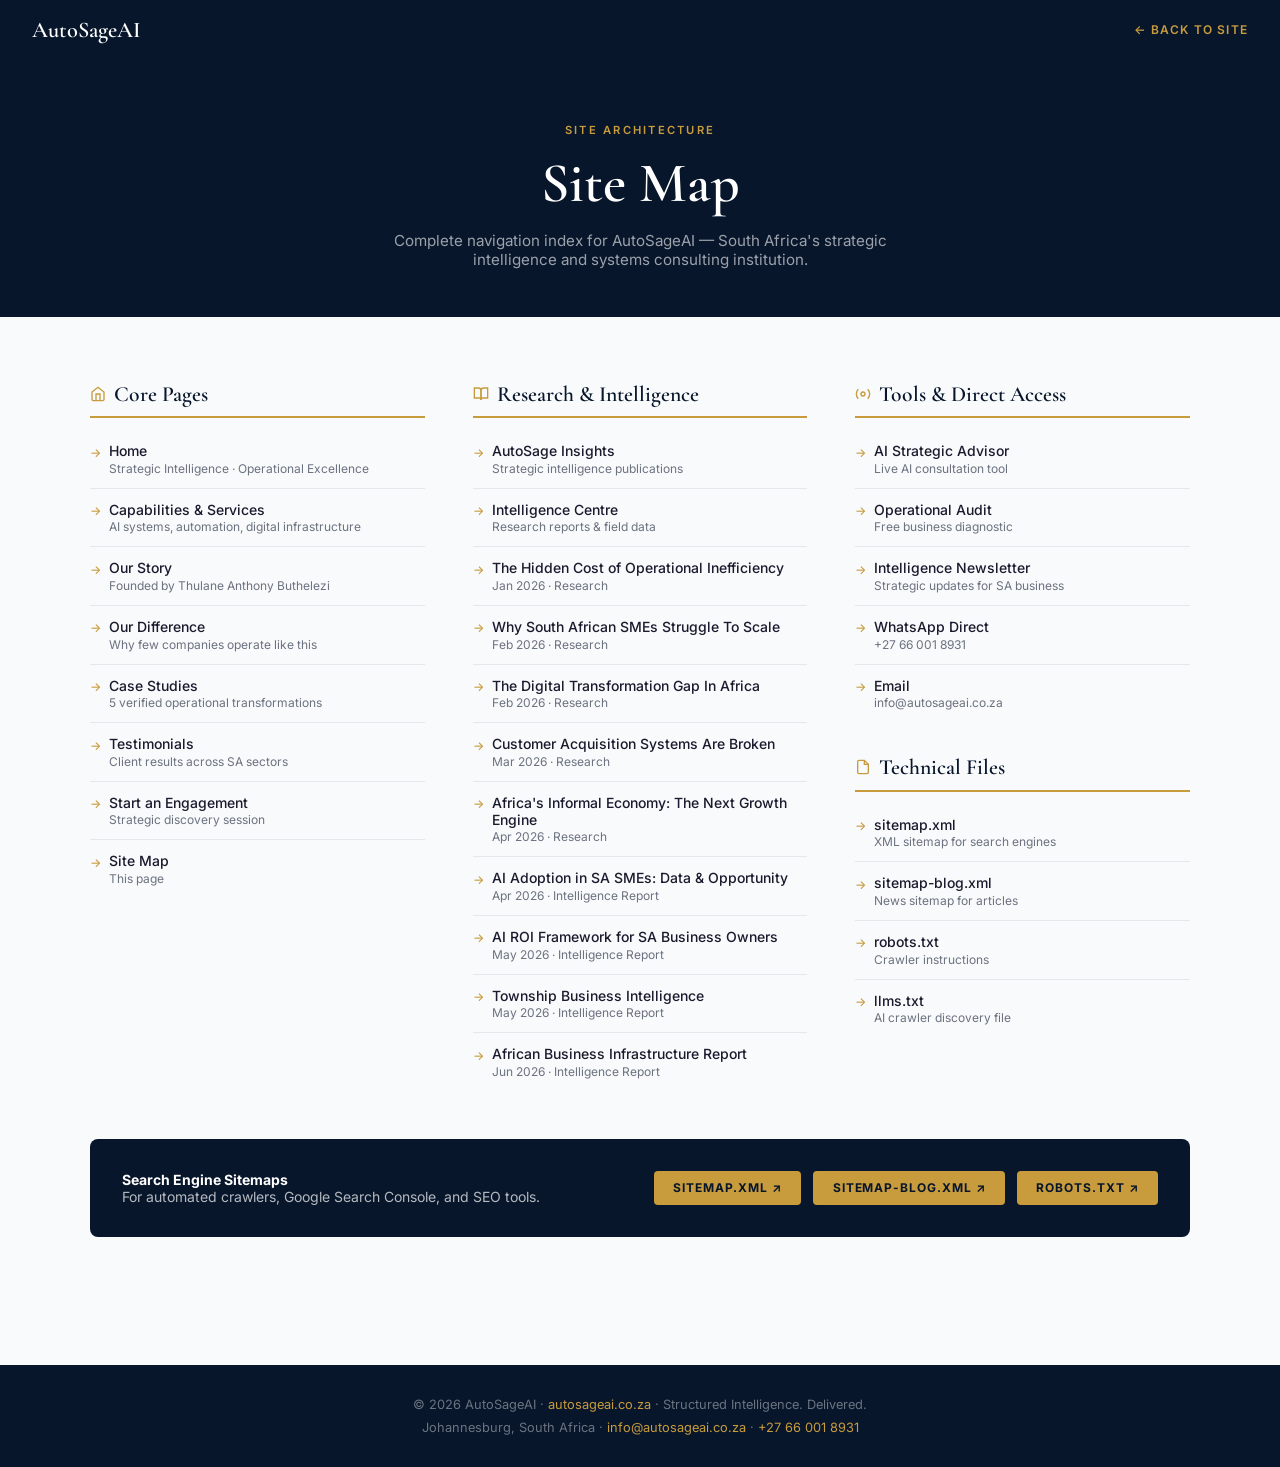
<file: sitemap.html>
<!DOCTYPE html>
<html lang="en">
<head>
<meta charset="UTF-8">
<meta name="viewport" content="width=device-width, initial-scale=1.0">
<title>Sitemap — AutoSageAI | AI Consulting & Automation South Africa</title>
<meta name="description" content="Full site navigation and content index for AutoSageAI — South Africa's leading AI systems and strategic consulting institution.">
<meta name="robots" content="index, follow">
<link rel="canonical" href="https://autosageai.co.za/sitemap.html">
<link rel="preconnect" href="https://fonts.googleapis.com">
<link href="https://fonts.googleapis.com/css2?family=Cormorant+Garamond:wght@600&family=Inter:wght@400;500;600&display=swap" rel="stylesheet">
<style>
  *, *::before, *::after { box-sizing: border-box; margin: 0; padding: 0; }
  :root {
    --navy: #07162B;
    --gold: #C89B3C;
    --text: #1a1a2e;
    --muted: #6b7280;
    --divider: #e5e7eb;
    --bg: #f9fafb;
  }
  body { font-family: 'Inter', sans-serif; background: var(--bg); color: var(--text); }
  a { color: inherit; text-decoration: none; }
  .nav {
    background: var(--navy);
    padding: 1rem 2rem;
    display: flex;
    align-items: center;
    justify-content: space-between;
  }
  .nav__logo { font-family: 'Cormorant Garamond', serif; font-size: 1.4rem; font-weight: 600; color: #fff; }
  .nav__back { font-size: 0.75rem; font-weight: 600; letter-spacing: 0.1em; text-transform: uppercase; color: var(--gold); }
  .nav__back:hover { color: #fff; }
  .hero {
    background: var(--navy);
    padding: 4rem 2rem 3rem;
    text-align: center;
  }
  .hero__eyebrow { font-size: 0.7rem; font-weight: 600; letter-spacing: 0.2em; text-transform: uppercase; color: var(--gold); display: block; margin-bottom: 1rem; }
  .hero__title { font-family: 'Cormorant Garamond', serif; font-size: clamp(2rem, 6vw, 3.5rem); font-weight: 600; color: #fff; line-height: 1.1; }
  .hero__sub { font-size: 0.95rem; color: rgba(255,255,255,0.6); margin-top: 1rem; max-width: 50ch; margin-inline: auto; }
  .container { max-width: 1100px; margin: 0 auto; padding: 0 2rem; }
  .content { padding: 4rem 0; }
  .sm-grid { display: grid; grid-template-columns: 1fr; gap: 3rem; }
  @media (min-width: 768px) { .sm-grid { grid-template-columns: repeat(2, 1fr); } }
  @media (min-width: 1024px) { .sm-grid { grid-template-columns: repeat(3, 1fr); } }
  .sm-col__heading {
    font-family: 'Cormorant Garamond', serif;
    font-size: 1.35rem;
    font-weight: 600;
    color: var(--navy);
    border-bottom: 2px solid var(--gold);
    padding-bottom: 0.6rem;
    margin-bottom: 1.25rem;
    display: flex;
    align-items: center;
    gap: 0.5rem;
  }
  .sm-col__heading svg { color: var(--gold); flex-shrink: 0; }
  .sm-list { list-style: none; display: flex; flex-direction: column; gap: 0.5rem; }
  .sm-list li { border-bottom: 1px solid var(--divider); padding-bottom: 0.5rem; }
  .sm-list li:last-child { border-bottom: none; }
  .sm-link {
    display: flex;
    align-items: flex-start;
    gap: 0.5rem;
    font-size: 0.875rem;
    color: var(--text);
    font-weight: 500;
    transition: color 0.2s;
    padding: 0.25rem 0;
  }
  .sm-link:hover { color: var(--gold); }
  .sm-link::before { content: '→'; color: var(--gold); font-size: 0.75rem; margin-top: 0.15rem; flex-shrink: 0; }
  .sm-link .meta { font-size: 0.75rem; font-weight: 400; color: var(--muted); display: block; margin-top: 0.1rem; }
  .xml-row {
    background: var(--navy);
    border-radius: 8px;
    padding: 2rem;
    margin-top: 3rem;
    display: flex;
    flex-wrap: wrap;
    gap: 1rem;
    align-items: center;
    justify-content: space-between;
  }
  .xml-row__text { color: rgba(255,255,255,0.7); font-size: 0.875rem; }
  .xml-row__text strong { color: #fff; }
  .xml-btn {
    display: inline-flex;
    align-items: center;
    gap: 0.4rem;
    background: var(--gold);
    color: var(--navy);
    font-size: 0.75rem;
    font-weight: 700;
    letter-spacing: 0.08em;
    text-transform: uppercase;
    padding: 0.6rem 1.2rem;
    border-radius: 4px;
    transition: opacity 0.2s;
  }
  .xml-btn:hover { opacity: 0.85; }
  footer {
    background: var(--navy);
    padding: 2rem;
    text-align: center;
    font-size: 0.8rem;
    color: rgba(255,255,255,0.4);
    margin-top: 4rem;
  }
  footer a { color: var(--gold); }
</style>
</head>
<body>

<nav class="nav">
  <a class="nav__logo" href="/">AutoSageAI</a>
  <a class="nav__back" href="/">← Back to Site</a>
</nav>

<div class="hero">
  <span class="hero__eyebrow">Site Architecture</span>
  <h1 class="hero__title">Site Map</h1>
  <p class="hero__sub">Complete navigation index for AutoSageAI — South Africa's strategic intelligence and systems consulting institution.</p>
</div>

<div class="container content">
  <div class="sm-grid">

    <!-- CORE PAGES -->
    <div>
      <h2 class="sm-col__heading">
        <svg width="16" height="16" viewBox="0 0 24 24" fill="none" stroke="currentColor" stroke-width="2"><path d="M3 9l9-7 9 7v11a2 2 0 0 1-2 2H5a2 2 0 0 1-2-2z"/><polyline points="9 22 9 12 15 12 15 22"/></svg>
        Core Pages
      </h2>
      <ul class="sm-list">
        <li><a class="sm-link" href="/"><span>Home<span class="meta">Strategic Intelligence · Operational Excellence</span></span></a></li>
        <li><a class="sm-link" href="/#capabilities"><span>Capabilities & Services<span class="meta">AI systems, automation, digital infrastructure</span></span></a></li>
        <li><a class="sm-link" href="/#our-story"><span>Our Story<span class="meta">Founded by Thulane Anthony Buthelezi</span></span></a></li>
        <li><a class="sm-link" href="/#economic-ladder"><span>Our Difference<span class="meta">Why few companies operate like this</span></span></a></li>
        <li><a class="sm-link" href="/#case-studies"><span>Case Studies<span class="meta">5 verified operational transformations</span></span></a></li>
        <li><a class="sm-link" href="/#testimonials"><span>Testimonials<span class="meta">Client results across SA sectors</span></span></a></li>
        <li><a class="sm-link" href="/#request-session"><span>Start an Engagement<span class="meta">Strategic discovery session</span></span></a></li>
        <li><a class="sm-link" href="/sitemap.html"><span>Site Map<span class="meta">This page</span></span></a></li>
      </ul>
    </div>

    <!-- INTELLIGENCE & RESEARCH -->
    <div>
      <h2 class="sm-col__heading">
        <svg width="16" height="16" viewBox="0 0 24 24" fill="none" stroke="currentColor" stroke-width="2"><path d="M2 3h6a4 4 0 0 1 4 4v14a3 3 0 0 0-3-3H2z"/><path d="M22 3h-6a4 4 0 0 0-4 4v14a3 3 0 0 1 3-3h7z"/></svg>
        Research & Intelligence
      </h2>
      <ul class="sm-list">
        <li><a class="sm-link" href="/#insights"><span>AutoSage Insights<span class="meta">Strategic intelligence publications</span></span></a></li>
        <li><a class="sm-link" href="/#intelligence-centre"><span>Intelligence Centre<span class="meta">Research reports & field data</span></span></a></li>
        <li><a class="sm-link" href="/#article-ops-inefficiency"><span>The Hidden Cost of Operational Inefficiency<span class="meta">Jan 2026 · Research</span></span></a></li>
        <li><a class="sm-link" href="/#article-sme-scale"><span>Why South African SMEs Struggle To Scale<span class="meta">Feb 2026 · Research</span></span></a></li>
        <li><a class="sm-link" href="/#article-digital-gap"><span>The Digital Transformation Gap In Africa<span class="meta">Feb 2026 · Research</span></span></a></li>
        <li><a class="sm-link" href="/#article-acquisition"><span>Customer Acquisition Systems Are Broken<span class="meta">Mar 2026 · Research</span></span></a></li>
        <li><a class="sm-link" href="/#article-informal-economy"><span>Africa's Informal Economy: The Next Growth Engine<span class="meta">Apr 2026 · Research</span></span></a></li>
        <li><a class="sm-link" href="/#report-sme-infrastructure"><span>AI Adoption in SA SMEs: Data & Opportunity<span class="meta">Apr 2026 · Intelligence Report</span></span></a></li>
        <li><a class="sm-link" href="/#report-automotive"><span>AI ROI Framework for SA Business Owners<span class="meta">May 2026 · Intelligence Report</span></span></a></li>
        <li><a class="sm-link" href="/#report-township"><span>Township Business Intelligence<span class="meta">May 2026 · Intelligence Report</span></span></a></li>
        <li><a class="sm-link" href="/#report-africa-infrastructure"><span>African Business Infrastructure Report<span class="meta">Jun 2026 · Intelligence Report</span></span></a></li>
      </ul>
    </div>

    <!-- TOOLS & DIRECT ACCESS -->
    <div>
      <h2 class="sm-col__heading">
        <svg width="16" height="16" viewBox="0 0 24 24" fill="none" stroke="currentColor" stroke-width="2"><circle cx="12" cy="12" r="3"/><path d="M19.07 4.93a10 10 0 0 1 0 14.14"/><path d="M4.93 4.93a10 10 0 0 0 0 14.14"/></svg>
        Tools & Direct Access
      </h2>
      <ul class="sm-list">
        <li><a class="sm-link" href="/#ai-consultant"><span>AI Strategic Advisor<span class="meta">Live AI consultation tool</span></span></a></li>
        <li><a class="sm-link" href="/#operational-audit"><span>Operational Audit<span class="meta">Free business diagnostic</span></span></a></li>
        <li><a class="sm-link" href="/#newsletter"><span>Intelligence Newsletter<span class="meta">Strategic updates for SA business</span></span></a></li>
        <li><a class="sm-link" href="https://wa.me/27660018931" target="_blank" rel="noopener"><span>WhatsApp Direct<span class="meta">+27 66 001 8931</span></span></a></li>
        <li><a class="sm-link" href="mailto:info@autosageai.co.za"><span>Email<span class="meta">info@autosageai.co.za</span></span></a></li>
      </ul>

      <h2 class="sm-col__heading" style="margin-top: 2rem;">
        <svg width="16" height="16" viewBox="0 0 24 24" fill="none" stroke="currentColor" stroke-width="2"><path d="M14 2H6a2 2 0 0 0-2 2v16a2 2 0 0 0 2 2h12a2 2 0 0 0 2-2V8z"/><polyline points="14 2 14 8 20 8"/></svg>
        Technical Files
      </h2>
      <ul class="sm-list">
        <li><a class="sm-link" href="/sitemap.xml"><span>sitemap.xml<span class="meta">XML sitemap for search engines</span></span></a></li>
        <li><a class="sm-link" href="/sitemap-blog.xml"><span>sitemap-blog.xml<span class="meta">News sitemap for articles</span></span></a></li>
        <li><a class="sm-link" href="/robots.txt"><span>robots.txt<span class="meta">Crawler instructions</span></span></a></li>
        <li><a class="sm-link" href="/llms.txt"><span>llms.txt<span class="meta">AI crawler discovery file</span></span></a></li>
      </ul>
    </div>

  </div>

  <!-- XML SITEMAP ROW -->
  <div class="xml-row">
    <div class="xml-row__text">
      <strong>Search Engine Sitemaps</strong><br>
      For automated crawlers, Google Search Console, and SEO tools.
    </div>
    <div style="display:flex;gap:0.75rem;flex-wrap:wrap;">
      <a class="xml-btn" href="/sitemap.xml">sitemap.xml ↗</a>
      <a class="xml-btn" href="/sitemap-blog.xml">sitemap-blog.xml ↗</a>
      <a class="xml-btn" href="/robots.txt">robots.txt ↗</a>
    </div>
  </div>

</div>

<footer>
  <p>© 2026 AutoSageAI · <a href="/">autosageai.co.za</a> · Structured Intelligence. Delivered.</p>
  <p style="margin-top:0.5rem;">Johannesburg, South Africa · <a href="mailto:info@autosageai.co.za">info@autosageai.co.za</a> · <a href="https://wa.me/27660018931">+27 66 001 8931</a></p>
</footer>

</body>
</html>
</file>
